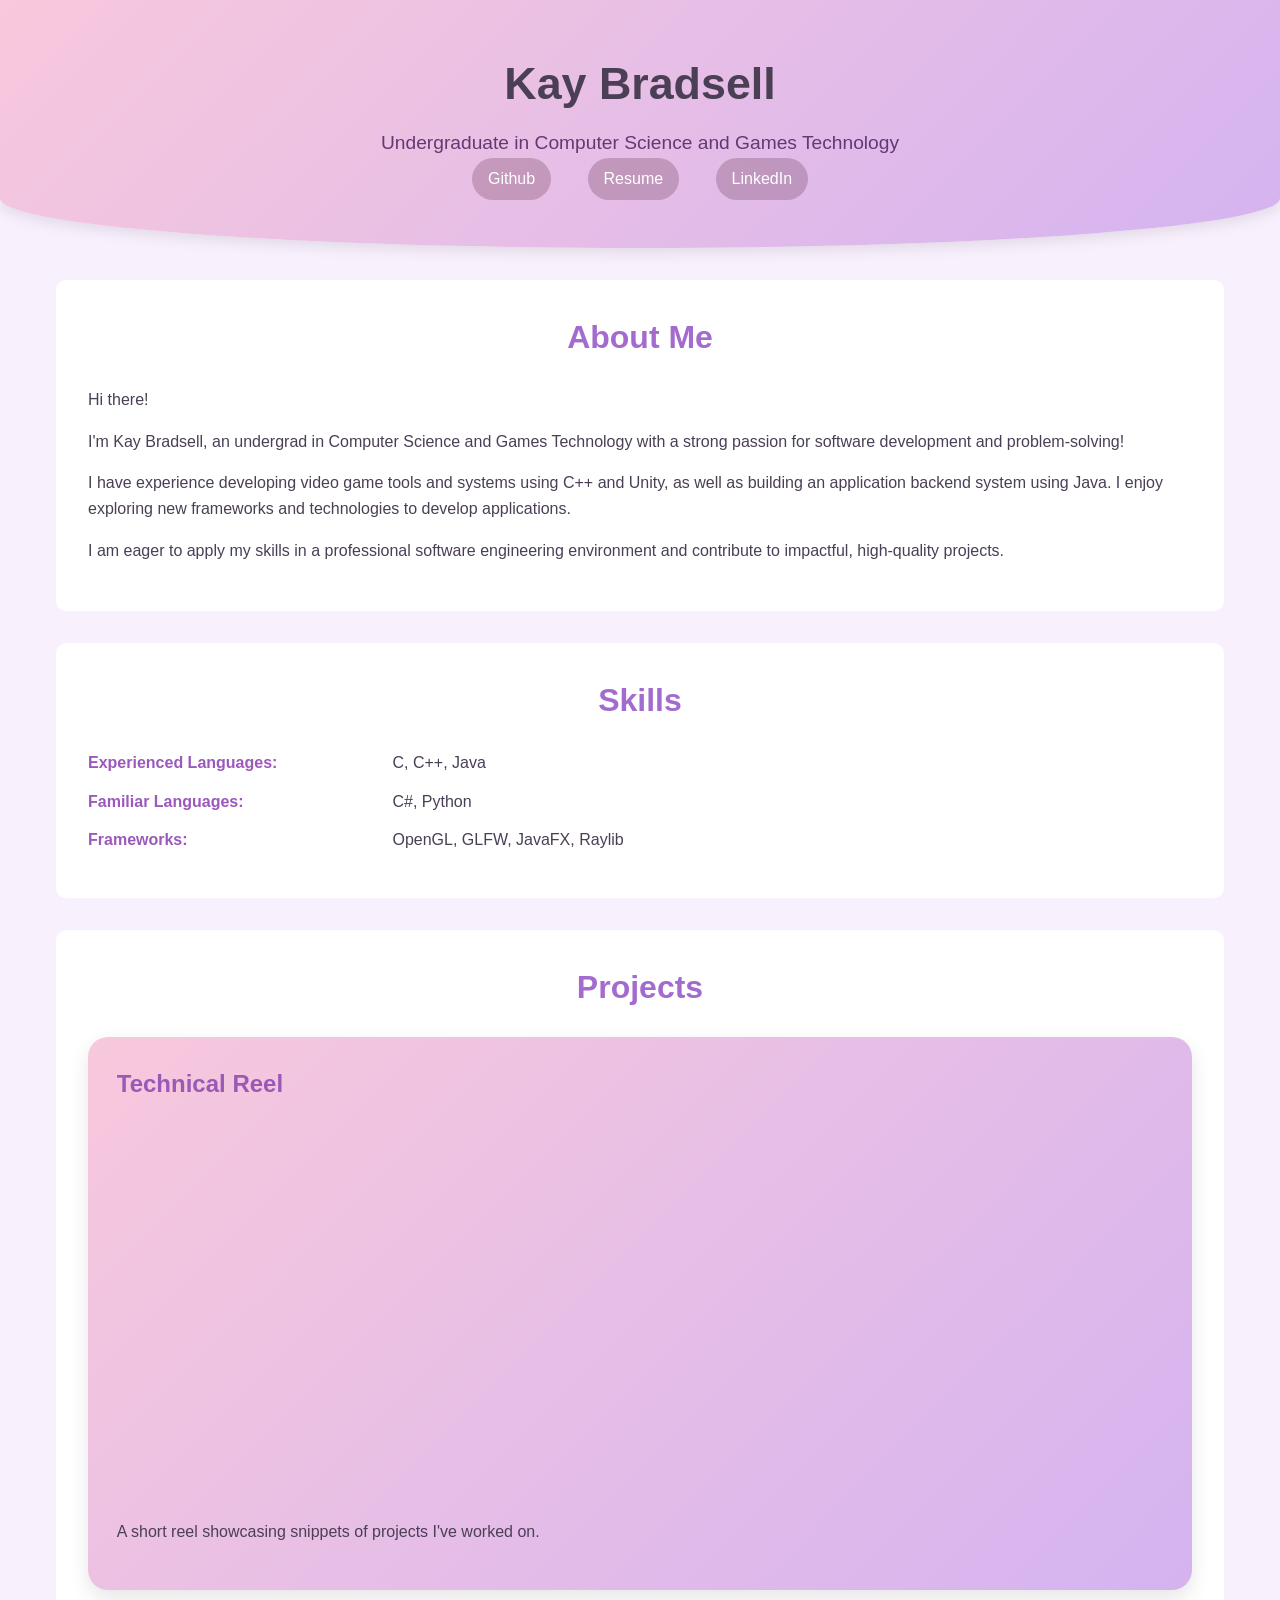
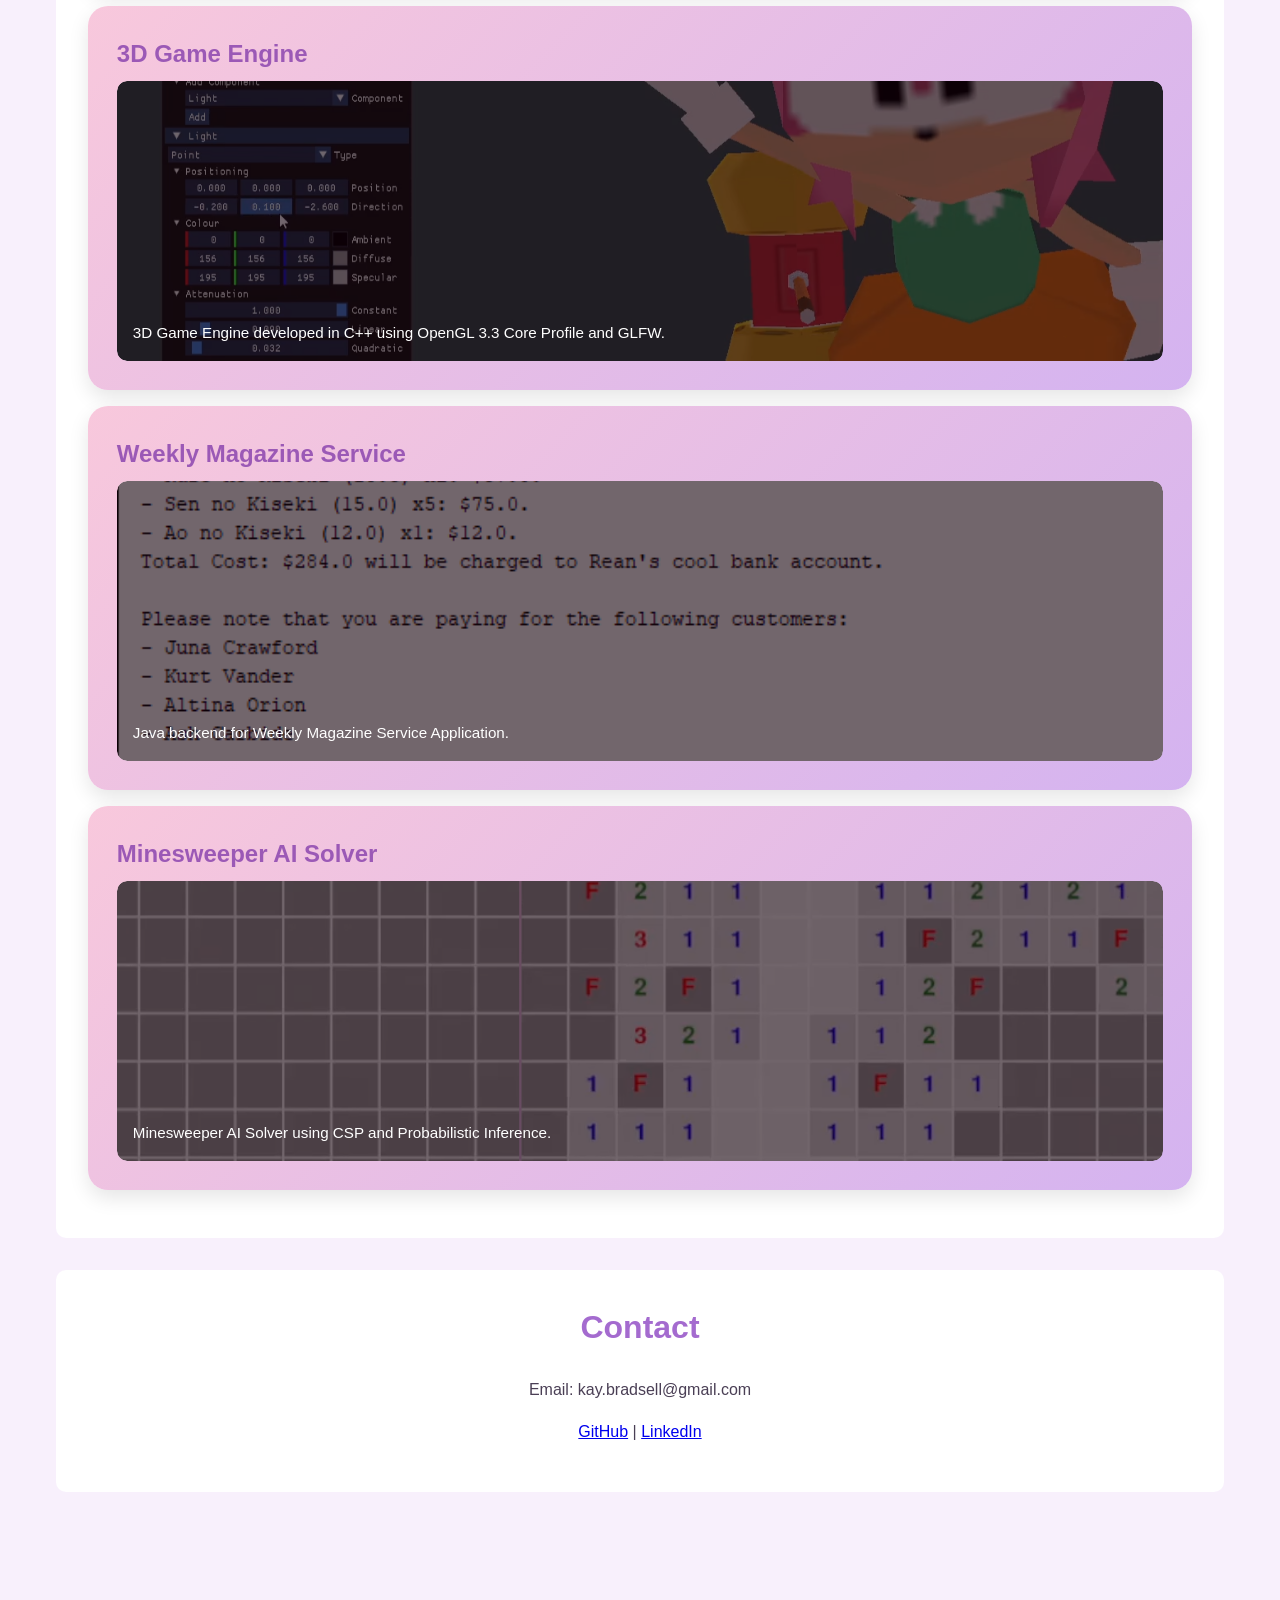
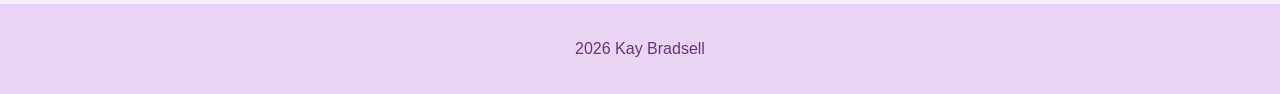
<file: index.html>
<!DOCTYPE html>
<html lang="en">
<head>
    <meta charset="UTF-8">
    <title>Kay Bradsell | Portfolio</title>
    <link rel="stylesheet" href="pagestyle.css">
</head>

<body>
    <header>
        <h1>Kay Bradsell</h1>
        <p>Undergraduate in Computer Science and Games Technology</p>
        <nav>
            <a href="https://github.com/kaybradsell"target="_blank">Github</a>
            <a href="data/docx/BRADSELLKAY_RESUME07062026.pdf" target="_blank">Resume</a>
            <a href="https://www.linkedin.com/in/kay-bradsell-53371a305/"target="_blank">LinkedIn</a>
        </nav>
    </header>

    <div class="side-left"></div>
    <div class="side-right"></div>

    <div class="content-wrapper">
        <section id="about">
            <h2>About Me</h2>
            <p>Hi there!</p>
            <p>I'm Kay Bradsell, an undergrad in Computer Science and Games Technology with a strong passion for software development and problem-solving!</p>
            <p>I have experience developing video game tools and systems using C++ and Unity, as well as building an application backend system using Java. I enjoy exploring new frameworks and technologies to develop applications. </p>
            <p>I am eager to apply my skills in a professional software engineering environment and contribute to impactful, high-quality projects. </p>
        </section>

        <section id="skills">
            <h2>Skills</h2>
            <ul>
                <li><strong>Experienced Languages:</strong> C, C++, Java</li>
                <li><strong>Familiar Languages:</strong> C#, Python</li>
                <li><strong>Frameworks:</strong> OpenGL, GLFW, JavaFX, Raylib</li>
            </ul>
        </section>

        <section id="projects">
            <h2>Projects</h2>

            <div class="project-card">
                <h3>Technical Reel</h3>
                <iframe width="100%" height="400"
                        src="https://www.youtube.com/embed/MrrMQmRB16I"
                        frameborder="0" allowfullscreen></iframe>
                <p>A short reel showcasing snippets of projects I've worked on.</p>
            </div>

            <div class="project-card">
                <h3>3D Game Engine</h3>
                <div class="project-image-wrapper">
                    <a href="game-engine.html" class="project-image-wrapper">
                        <img src="data/imgs/GameEngineView.png" alt="Screenshot of 3D Game Engine" class="project-image" />
                        <div class="project-overlay">
                            <p>3D Game Engine developed in C++ using OpenGL 3.3 Core Profile and GLFW.</p>
                        </div>
                    </a>

                </div>
            </div>

            <div class="project-card">
                <h3>Weekly Magazine Service</h3>
                <div class="project-image-wrapper">
                    <a href="magazine-service.html" class="project-image-wrapper">
                        <img src="data/imgs/MagazineView.png" alt="Screenshot of Magazine Service" class="project-image" />
                        <div class="project-overlay">
                            <p>Java backend for Weekly Magazine Service Application.</p>
                        </div>
                    </a>
                </div>
            </div>

            <div class="project-card">
                <h3>Minesweeper AI Solver</h3>
                <div class="project-image-wrapper">
                    <a href="minesweeper-ai.html" class="project-image-wrapper">
                        <img src="data/imgs/MinesweeperAIView.png" alt="Screenshot of AI Minesweeper" class="project-image" />
                        <div class="project-overlay">
                            <p>Minesweeper AI Solver using CSP and Probabilistic Inference.</p>
                        </div>
                    </a>
                </div>
            </div>


        </section>

        <section id="contact">
            <h2>Contact</h2>
            <p>Email: kay.bradsell@gmail.com</p>
            <p> <a href="https://github.com/kaybradsell" target="_blank">GitHub</a> | <a href="https://www.linkedin.com/in/kay-bradsell-53371a305/" target="_blank">LinkedIn</a></p>
        </section>

    </div>

    <footer>
        <p>2026 Kay Bradsell</p>
    </footer>

    <script src="script.js"></script>
</body>
</html>
</file>
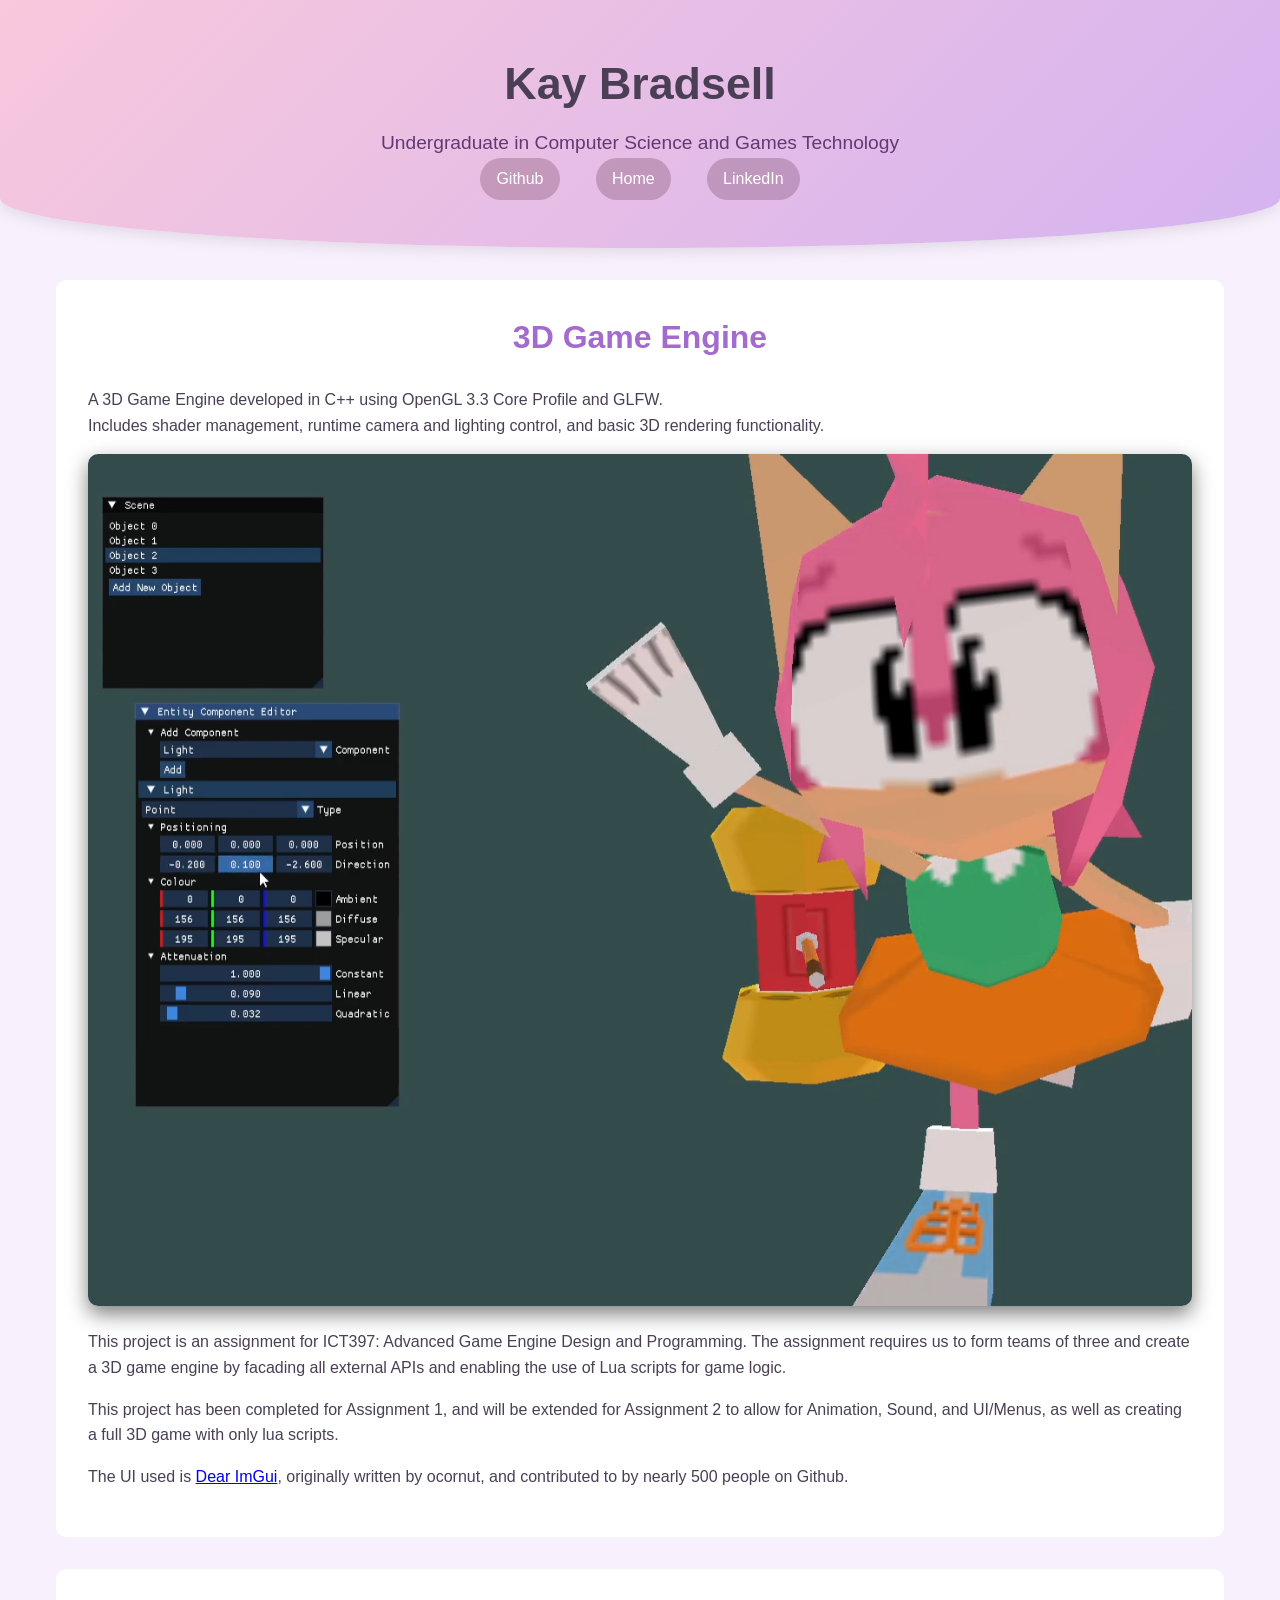
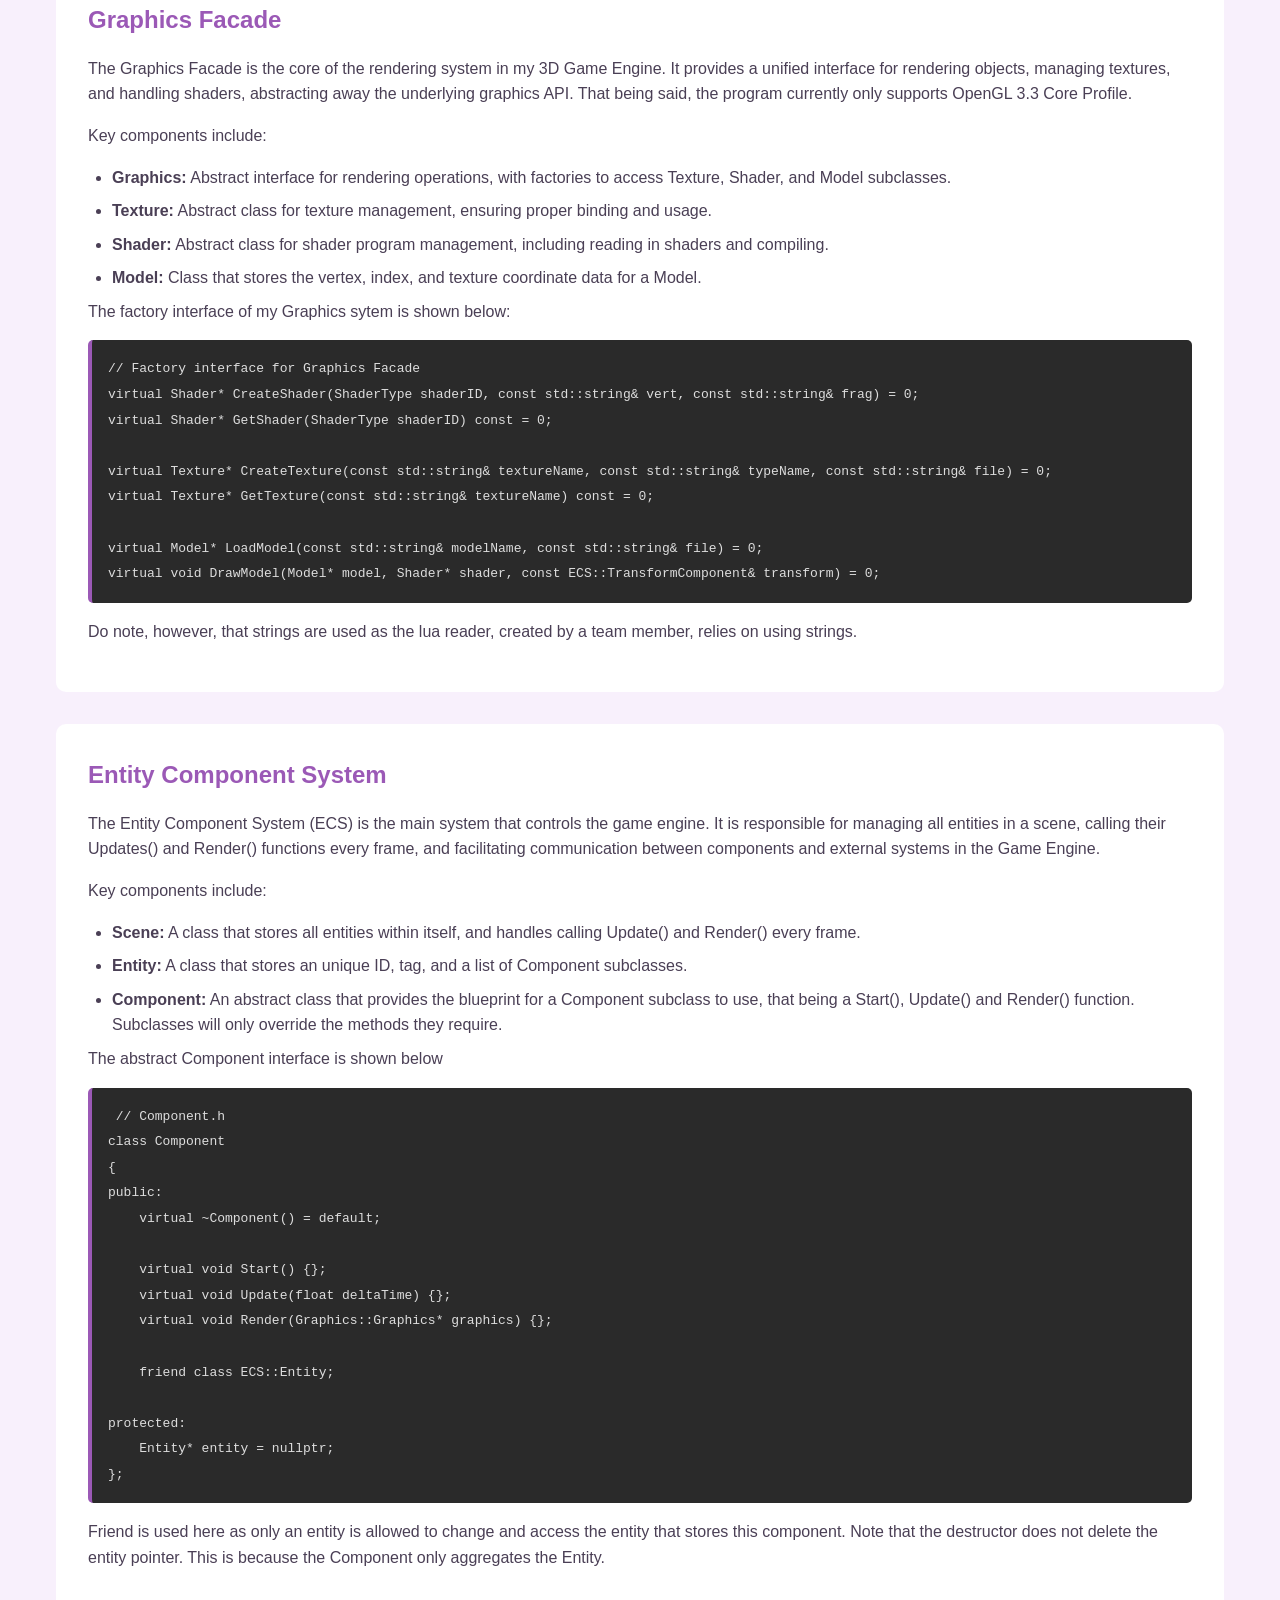
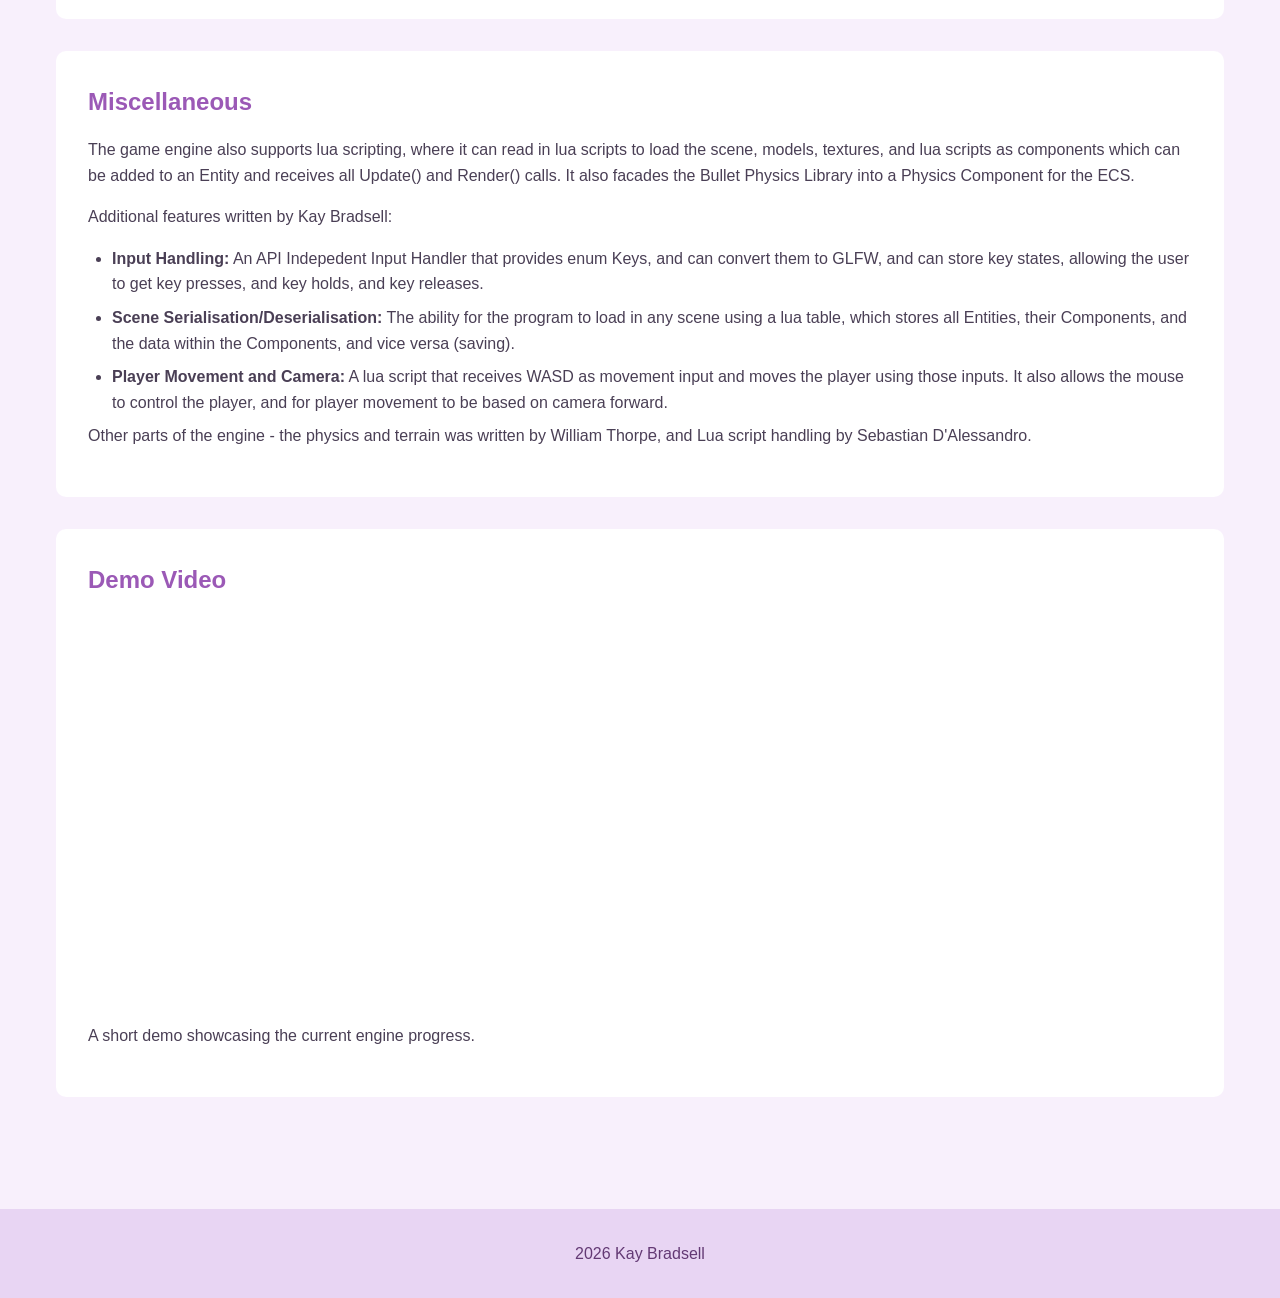
<file: game-engine.html>
<!DOCTYPE html>
<html lang="en">
<head>
    <meta charset="UTF-8">
    <title>3D Game Engine | Kay Bradsell</title>
    <link rel="stylesheet" href="pagestyle.css">
</head>
<body>

    <header>
        <h1>Kay Bradsell</h1>
        <p>Undergraduate in Computer Science and Games Technology</p>
        <nav>
            <a href="https://github.com/kaybradsell" target="_blank">Github</a>
            <a href="index.html">Home</a>
            <a href="https://www.linkedin.com/in/kay-bradsell-53371a305/" target="_blank">LinkedIn</a>
        </nav>
    </header>

    <div class="side-left"></div>
    <div class="side-right"></div>

    <div class="content-wrapper">

        <!-- Project Overview -->
        <section class="project-overview">
            <h2>3D Game Engine</h2>
            <p>
                A 3D Game Engine developed in C++ using OpenGL 3.3 Core Profile and GLFW. <br />
                Includes shader management, runtime camera and lighting control, and basic 3D rendering functionality.
            </p>
            <img src="data/imgs/GameEngineView.png" alt="3D Game Engine Screenshot" class="project-image">
            <p>
                This project is an assignment for ICT397: Advanced Game Engine Design and Programming. The assignment requires us to form teams of three and create a 3D game engine by facading all external APIs and enabling the use of Lua scripts for game logic.
            </p>

            <p>
                This project has been completed for Assignment 1, and will be extended for Assignment 2 to allow for Animation, Sound, and UI/Menus, as well as creating a full 3D game with only lua scripts.
            </p>

            <p>
                The UI used is <a href="https://github.com/ocornut/imgui" target="_blank">Dear ImGui</a>, originally written by ocornut, and contributed to by nearly 500 people on Github.
            </p>
            
        </section>

        <!-- Graphics part -->
        <section class="project-images">
            <h3>Graphics Facade</h3>

            <p>
                The Graphics Facade is the core of the rendering system in my 3D Game Engine.
                It provides a unified interface for rendering objects, managing textures, and handling shaders, abstracting away the underlying graphics API.
                That being said, the program currently only supports OpenGL 3.3 Core Profile.
            </p>

            <p>Key components include:</p>
            <ul>
                <li><strong>Graphics:</strong> Abstract interface for rendering operations, with factories to access Texture, Shader, and Model subclasses.</li>
                <li><strong>Texture:</strong> Abstract class for texture management, ensuring proper binding and usage.</li>
                <li><strong>Shader:</strong> Abstract class for shader program management, including reading in shaders and compiling.</li>
                <li><strong>Model:</strong> Class that stores the vertex, index, and texture coordinate data for a Model.</li>
            </ul>

            <p>The factory interface of my Graphics sytem is shown below:</p>
            <pre><code class="cpp">// Factory interface for Graphics Facade
virtual Shader* CreateShader(ShaderType shaderID, const std::string& vert, const std::string& frag) = 0;
virtual Shader* GetShader(ShaderType shaderID) const = 0;

virtual Texture* CreateTexture(const std::string& textureName, const std::string& typeName, const std::string& file) = 0;
virtual Texture* GetTexture(const std::string& textureName) const = 0;

virtual Model* LoadModel(const std::string& modelName, const std::string& file) = 0;
virtual void DrawModel(Model* model, Shader* shader, const ECS::TransformComponent& transform) = 0;
</code></pre>
            <p> Do note, however, that strings are used as the lua reader, created by a team member, relies on using strings.</p>
        </section>

        <!-- ECS -->
        <section class="project-images">
            <h3>Entity Component System</h3>

            <p>
                The Entity Component System (ECS) is the main system that controls the game engine.
                It is responsible for managing all entities in a scene, calling their Updates() and Render() functions every frame, and facilitating communication between components and external systems in the Game Engine.
            </p>

            <p>Key components include:</p>
            <ul>
                <li><strong>Scene:</strong> A class that stores all entities within itself, and handles calling Update() and Render() every frame.</li>
                <li><strong>Entity:</strong> A class that stores an unique ID, tag, and a list of Component subclasses.</li>
                <li><strong>Component:</strong> An abstract class that provides the blueprint for a Component subclass to use, that being a Start(), Update() and Render() function. Subclasses will only override the methods they require.</li>
            </ul>

            <p>The abstract Component interface is shown below</p>
            <pre><code style="cpp"> // Component.h
class Component
{
public:
    virtual ~Component() = default;

    virtual void Start() {};
    virtual void Update(float deltaTime) {};
    virtual void Render(Graphics::Graphics* graphics) {};

    friend class ECS::Entity;

protected:
    Entity* entity = nullptr;
};
</code></pre>
            <p>Friend is used here as only an entity is allowed to change and access the entity that stores this component. Note that the destructor does not delete the entity pointer. This is because the Component only aggregates the Entity.</p>
        </section>

        </section>

        <!-- ECS -->
        <section class="project-images">
            <h3>Miscellaneous</h3>

            <p>
                The game engine also supports lua scripting, where it can read in lua scripts to load the scene, models, textures, and lua scripts as components which can be added to an Entity and receives all Update() and Render() calls. It also facades the Bullet Physics Library into a Physics Component for the ECS.
            </p>

            <p>Additional features written by Kay Bradsell:</p>
            <ul>
                <li><strong>Input Handling:</strong> An API Indepedent Input Handler that provides enum Keys, and can convert them to GLFW, and can store key states, allowing the user to get key presses, and key holds, and key releases.</li>
                <li><strong>Scene Serialisation/Deserialisation:</strong> The ability for the program to load in any scene using a lua table, which stores all Entities, their Components, and the data within the Components, and vice versa (saving).</li>
                <li><strong>Player Movement and Camera:</strong> A lua script that receives WASD as movement input and moves the player using those inputs. It also allows the mouse to control the player, and for player movement to be based on camera forward.</li>
            </ul>

            <p>Other parts of the engine - the physics and terrain was written by William Thorpe, and Lua script handling by Sebastian D'Alessandro.</p>
        </section>

        <!-- Demo Video -->
        <section class="project-demo">
            <h3>Demo Video</h3>
                <iframe width="100%" height="400"
                    src="https://www.youtube.com/embed/H6Nz-hdSgTE"
                    frameborder="0" allowfullscreen>
                </iframe>
            <p>A short demo showcasing the current engine progress.</p>
        </section>

    </div>

    <footer>
        <p>2026 Kay Bradsell</p>
    </footer>

</body>
</html>
</file>
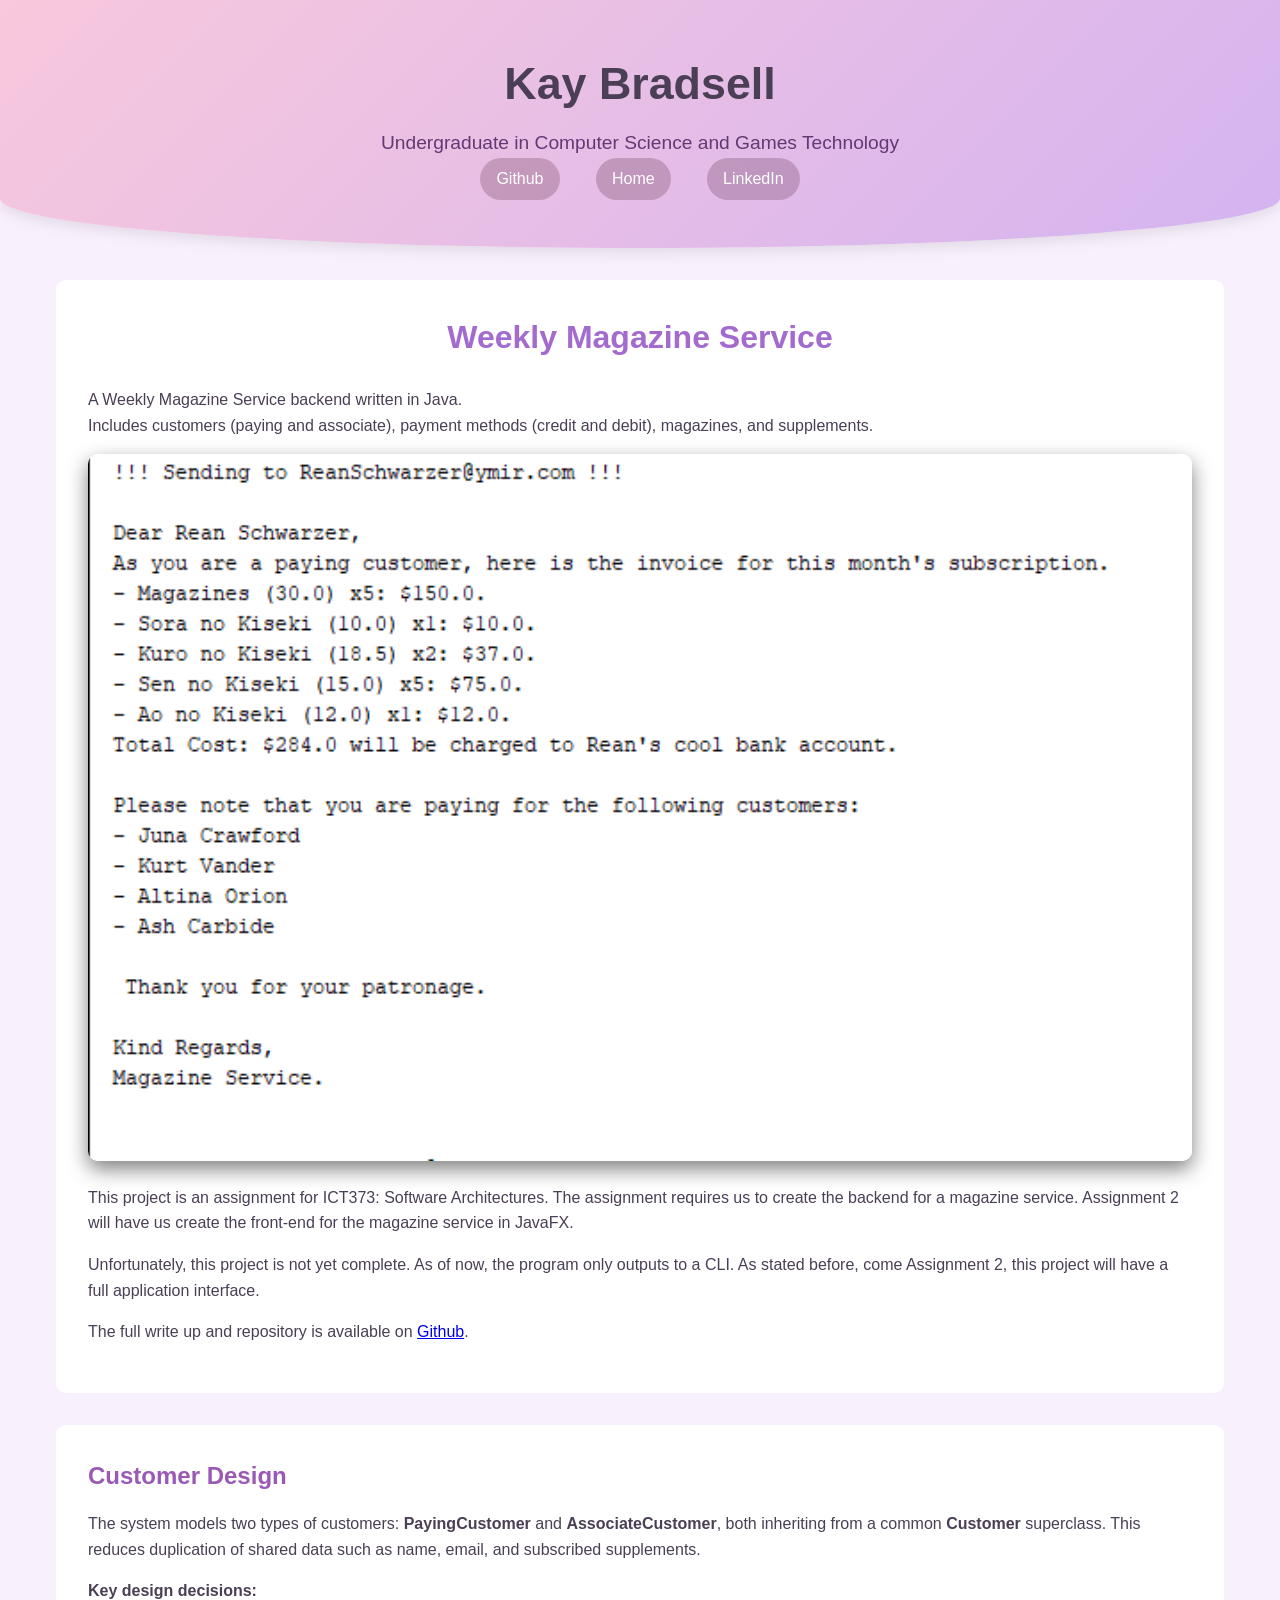
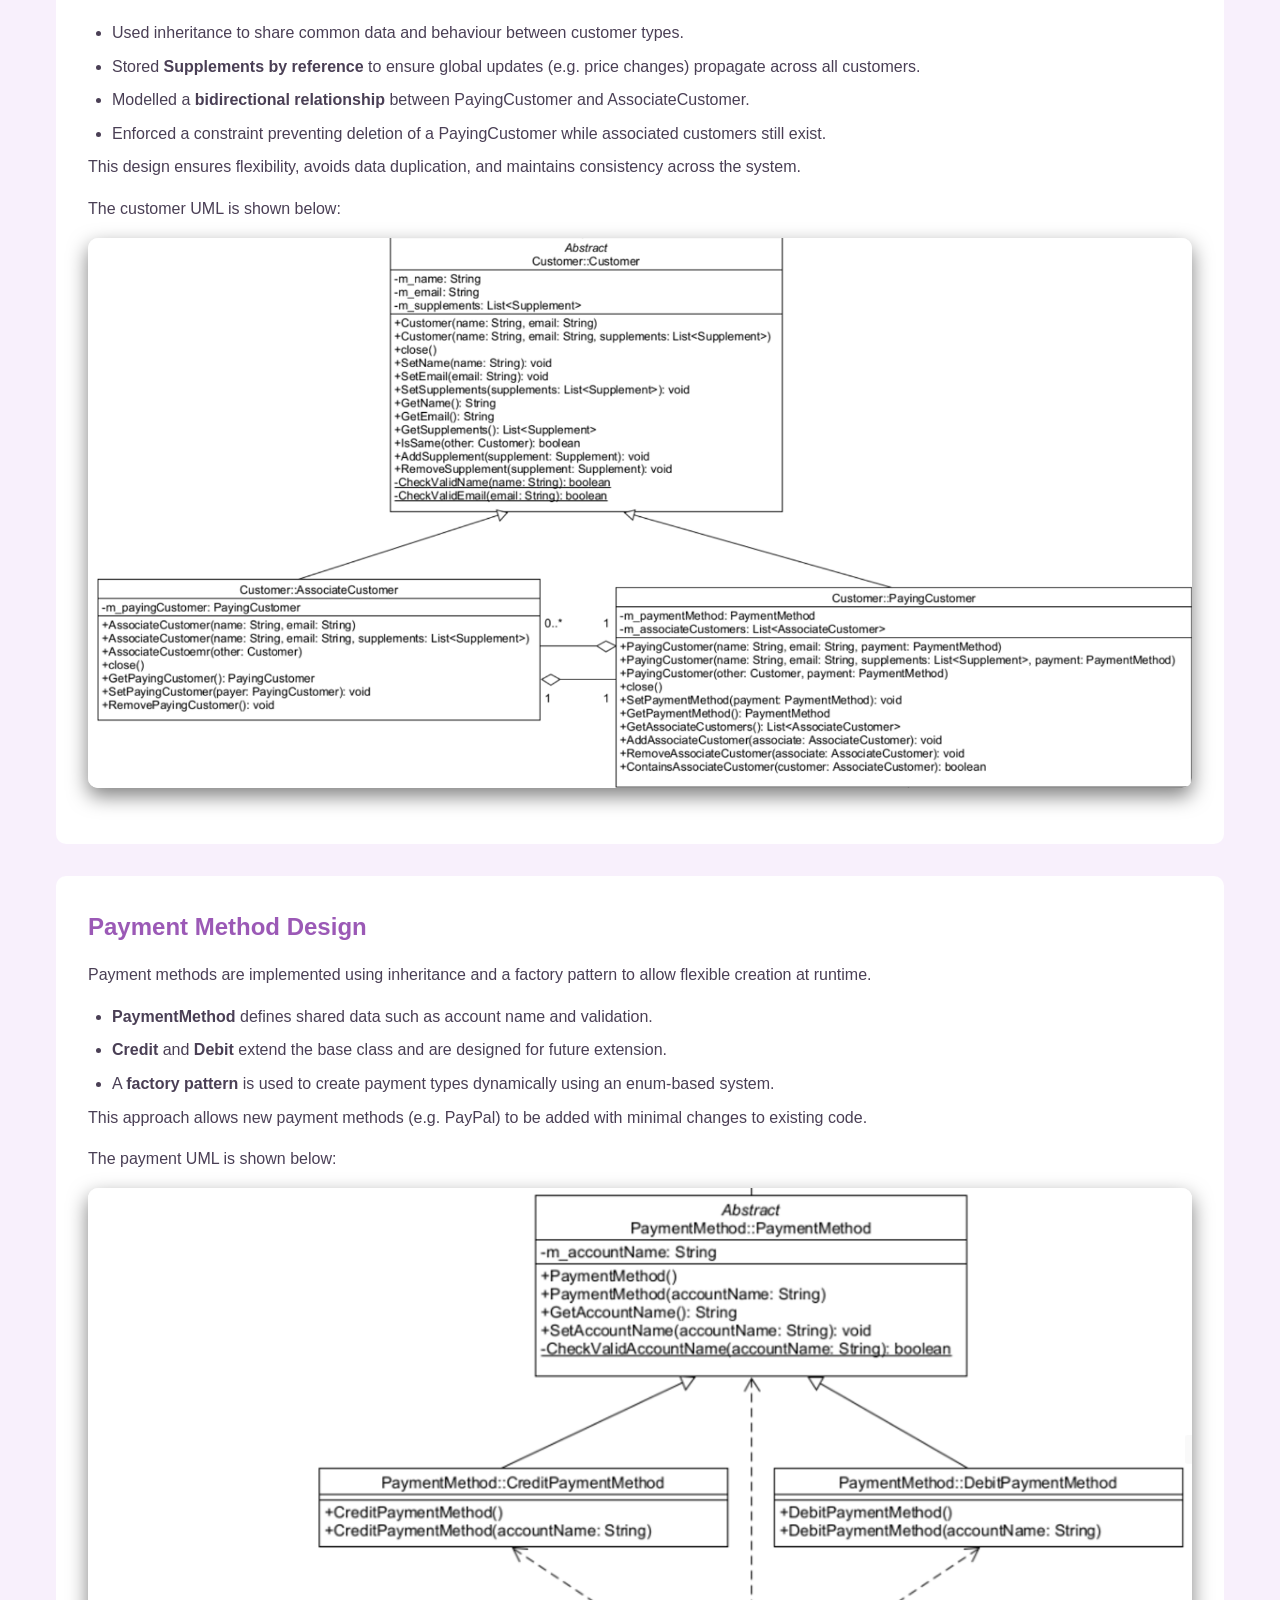
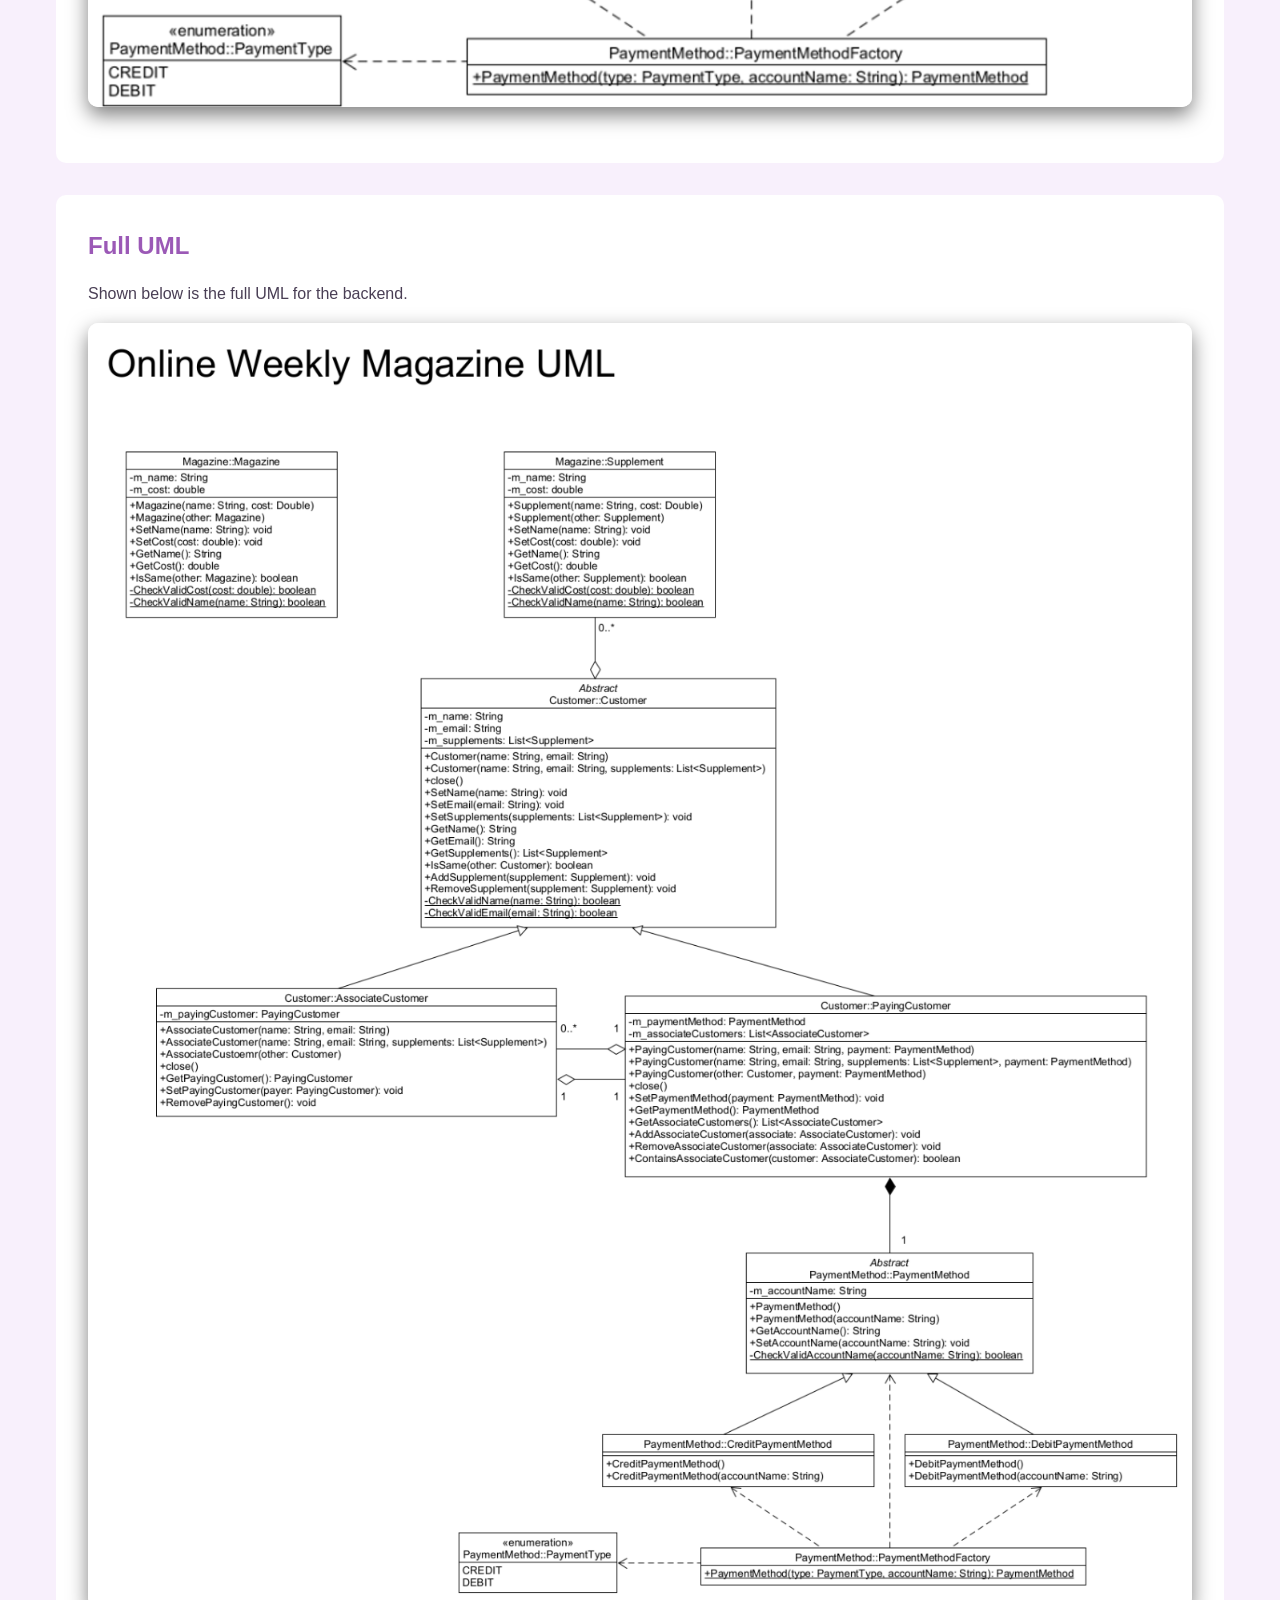
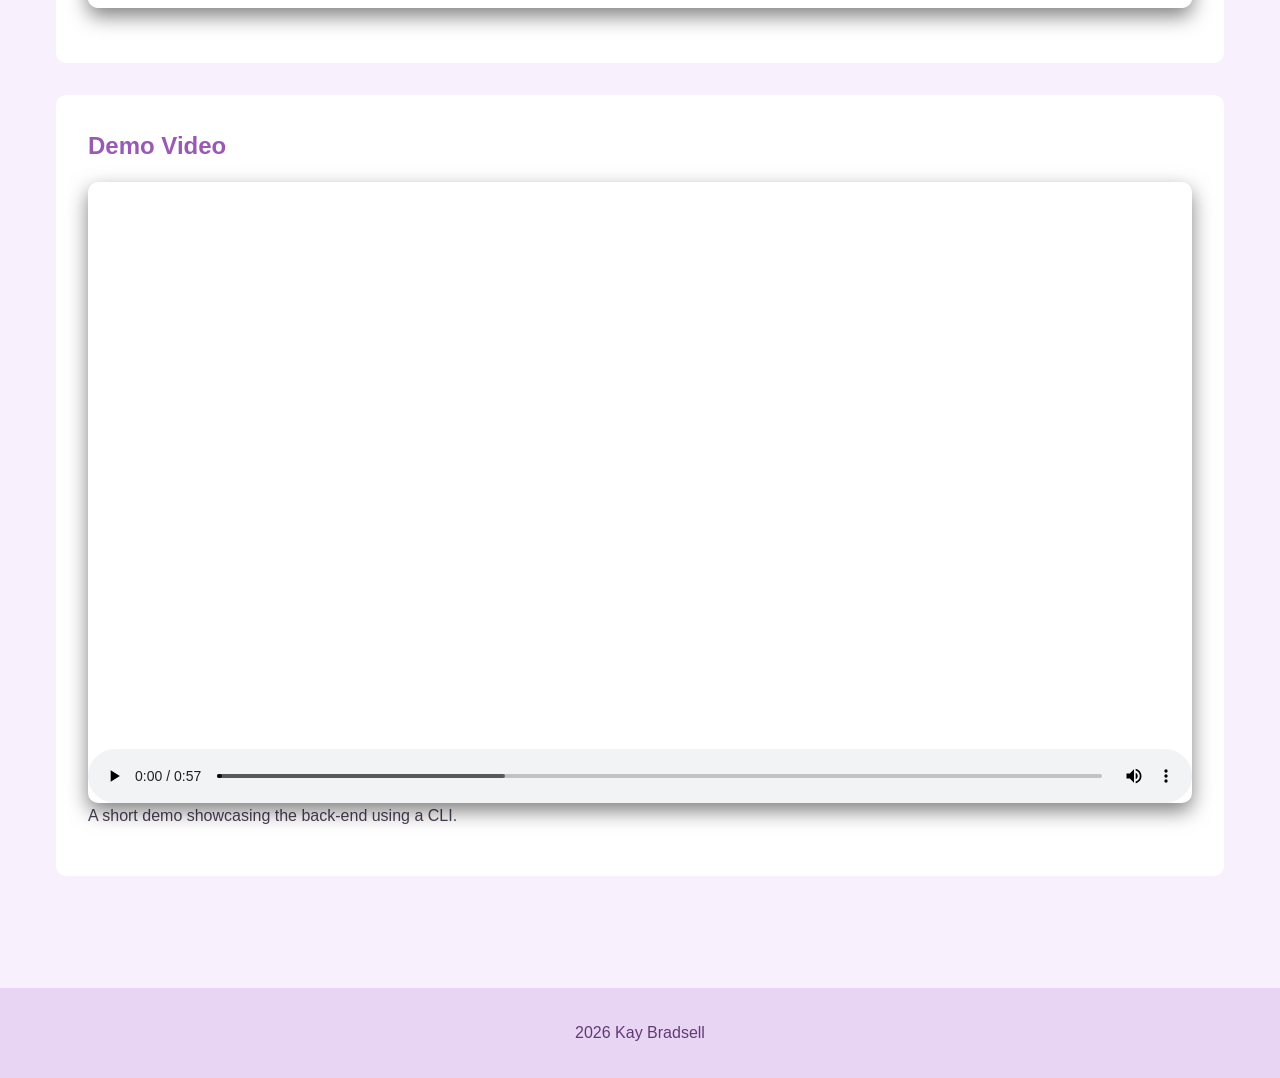
<file: magazine-service.html>
<!DOCTYPE html>
<html lang="en">
<head>
    <meta charset="UTF-8">
    <title>Magazine Service | Kay Bradsell</title>
    <link rel="stylesheet" href="pagestyle.css">
</head>
<body>

    <header>
        <h1>Kay Bradsell</h1>
        <p>Undergraduate in Computer Science and Games Technology</p>
        <nav>
            <a href="https://github.com/kaybradsell" target="_blank">Github</a>
            <a href="index.html">Home</a>
            <a href="https://www.linkedin.com/in/kay-bradsell-53371a305/" target="_blank">LinkedIn</a>
        </nav>
    </header>

    <div class="side-left"></div>
    <div class="side-right"></div>

    <div class="content-wrapper">

        <!-- Project Overview -->
        <section class="project-overview">
            <h2>Weekly Magazine Service</h2>
            <p>
                A Weekly Magazine Service backend written in Java. <br />
                Includes customers (paying and associate), payment methods (credit and debit), magazines, and supplements.
            </p>

            <img src="data/imgs/MagazineView.png" alt="Magazine Service Screenshot" class="project-image">

            <p>
                This project is an assignment for ICT373: Software Architectures. The assignment requires us to create the backend for a magazine service. Assignment 2 will have us create the front-end for the magazine service in JavaFX.
            </p>

            <p>
                Unfortunately, this project is not yet complete. As of now, the program only outputs to a CLI. As stated before, come Assignment 2, this project will have a full application interface.
            </p>

            <p>
                The full write up and repository is available on <a href="https://github.com/kaybradsell/Magazine-System" target="_blank">Github</a>.
            </p>
        </section>

        <!-- Graphics part -->
        <section class="project-images">
            <h3>Customer Design</h3>

            <p>
                The system models two types of customers: <strong>PayingCustomer</strong> and <strong>AssociateCustomer</strong>, both inheriting from a common <strong>Customer</strong> superclass.
                This reduces duplication of shared data such as name, email, and subscribed supplements.
            </p>

            <p><strong>Key design decisions:</strong></p>
            <ul>
                <li>Used inheritance to share common data and behaviour between customer types.</li>
                <li>Stored <strong>Supplements by reference</strong> to ensure global updates (e.g. price changes) propagate across all customers.</li>
                <li>Modelled a <strong>bidirectional relationship</strong> between PayingCustomer and AssociateCustomer.</li>
                <li>Enforced a constraint preventing deletion of a PayingCustomer while associated customers still exist.</li>
            </ul>

            <p>
                This design ensures flexibility, avoids data duplication, and maintains consistency across the system.
            </p>

            <p>The customer UML is shown below:</p>
            <img src="data/imgs/MagazineCustomerUML.png" alt="UML diagram for Customer" class="project-image">

        </section>

        <!-- ECS -->
        <section class="project-images">
            <h3>Payment Method Design</h3>

            <p>
                Payment methods are implemented using inheritance and a factory pattern to allow flexible creation at runtime.
            </p>

            <ul>
                <li><strong>PaymentMethod</strong> defines shared data such as account name and validation.</li>
                <li><strong>Credit</strong> and <strong>Debit</strong> extend the base class and are designed for future extension.</li>
                <li>A <strong>factory pattern</strong> is used to create payment types dynamically using an enum-based system.</li>
            </ul>

            <p>
                This approach allows new payment methods (e.g. PayPal) to be added with minimal changes to existing code.
            </p>

            <p>The payment UML is shown below:</p>
            <img src="data/imgs/MagazinePaymentUML.png" alt="UML diagram for Customer" class="project-image">
        </section>

        <section class="project-images">
            <h3>Full UML</h3>

            <p>
                Shown below is the full UML for the backend.
            </p>
            <img src="data/imgs/MagazineFullUML.png" alt="UML diagram for Customer" class="project-image">
        </section>

        <!-- Demo Video -->
        <section class="project-demo">
            <h3>Demo Video</h3>
            <div class="project-video-wrapper">
                <video controls>
                    <source src="data/videos/MagazineSystem.mp4" type="video/mp4">
                    Your browser does not support the video tag.
                </video>
            </div>
            <p>A short demo showcasing the back-end using a CLI.</p>
        </section>

    </div>

    <footer>
        <p>2026 Kay Bradsell</p>
    </footer>

</body>
</html>
</file>
<file: pagestyle.css>
/* ---- Base ---- */
* {
    box-sizing: border-box;
    margin: 0;
    padding: 0;
}

body
{
    font-family: 'Poppins', sans-serif;
    background: #f8f0fc;
    color: #4a3f55;
    line-height: 1.6;
}


/* ---- Header ---- */
header
{
    background: linear-gradient(135deg, #f8c8dc, #d4b3f0);
    text-align: center;
    padding: 3rem 1rem;
    border-bottom-left-radius: 50% 20%;
    border-bottom-right-radius: 50% 20%;
    box-shadow: 0 4px 15px rgba(0,0,0,0.1);
    position: relative;
    z-index: 2;
}

    header h1
    {
        font-size: 2.8rem;
        margin-bottom: 0.5rem;
    }

    header p
    {
        font-size: 1.2rem;
        color: #633974;
    }

/* Navigation */
nav a
{
    display: inline-block;
    margin: 0 1rem;
    text-decoration: none;
    color: #fff;
    font-weight: 500;
    padding: 0.5rem 1rem;
    border-radius: 25px;
    background: rgba(50, 0, 20, 0.2); /* or 255 255 255 */
    transition: background 0.3s, transform 0.3s;
}

    nav a:hover
    {
        background: rgba(50, 0, 20, 0.5); /* or 255 255 255 */
        transform: translateY(-3px);
    }


/* ---- Wrapper ---- */
.content-wrapper
{
    max-width: 1200px;
    margin: 0 auto;
    padding: 2rem 1rem;
    position: relative;
    z-index: 1;
}

/* ---- Sections ---- */
section
{
    background: #fff;
    padding: 2rem;
    border-radius: 10px;
    box-shadow: 0 8px 20px rbga(0, 0, 0, 0.5);
    margin-bottom: 2rem;
    text-align: left;
}

    section h1
    {
        color: #9b59b6;
        font-size: 2.8rem;
    }

    section h2
    {
        text-align: center;
        font-size: 2rem;
        margin-bottom: 1.5rem;
        color: #a46bcf;
    }

    section h3
    {
        color: #9b59b6;
        font-size: 1.5rem;
        margin-bottom: 1rem;
    }

    section p
    {
        margin-bottom: 1rem;
    }

/* ---- Skills Lists ---- */
#skills ul
{

    list-style: none;
    padding-left: 0;
}

#skills li
{
    margin-bottom: 0.8rem;
}

    #skills li strong
    {
        display: inline-block;
        width: 300px;
        color: #9b59bc;
    }

/* ---- Regular List ---- */
ul
{
    list-style-type: disc;
    padding-left: 1.5rem;
}

    ul li
    {
        margin-bottom: 0.5rem;
        
    }

/* ---- Images ---- */
.project-image
{
    width: 100%;
    max-height: 100%;
    object-fit: cover;
    border-radius: 10px;
    box-shadow: 0 8px 20px rgba(0,0,0,0.5);
    margin-bottom: 1rem;
}

/* ---- Code ---- */
pre {
    background: #2a2a2a;
    border-left: 4px solid #9b59b6;
    padding: 1rem;
    overflow-x: auto;
    border-radius: 5px;
    margin-bottom: 1rem;
    font-family: 'Fira Code', monospace;
    color: #ddd;
}

/* ---- Project Cards ---- */
.project-card
{
    background: linear-gradient(135deg, #f8c8dc, #d4b3f0);
    padding: 1.8rem;
    margin: 1rem auto;
    border-radius: 20px;
    box-shadow: 0 8px 20px rgba(0,0,0,0.1);
    transition: transform 0.3s, box-shadow 0.3s;
}

    .project-card h3
    {
        margin-bottom: 0.5rem;
        color: #9b59b6;
    }

/* ---- Project Image Wrapper ---- */
.project-image-wrapper
{
    position: relative;
    width: 100%;
    height: 280px;
    border-radius: 10px;
    overflow: hidden;
}

    .project-image-wrapper img
    {
        width: 100%;
        height: 100%;
        object-fit: cover;
        display: block;
        transition: transform 0.3s ease;
    }

    .project-image-wrapper:hover img
    {
        transform: scale(1.05);
    }

    .project-image-wrapper a
    {
        display: block;
        text-decoration: none;
        color: inherit;
        border: none;
        outline: none;
    }

/* ---- Image Overlay Text ---- */
.project-overlay
{
    position: absolute;
    top: 0;
    left: 0;
    width: 100%;
    height: 100%;
    background: rgba(20,0,10,0.6);
    color: #9b59b6;
    display: flex;
    flex-direction: column;
    justify-content: flex-end;
    padding: 1rem;
    box-sizing: border-box;
    text-align: left;
    border-radius: 10px;
}

    .project-overlay p
    {
        color: #fff;
        margin: 0;
        font-size: 0.95rem;
    }

/* ---- Video Wrapper ---- */
.project-video-wrapper
{
    position: relative;
    width: 100%;
    padding-top: 56.25%;
    border-radius: 10px;
    overflow: hidden;
    box-shadow: 0 8px 20px rgba(0,0,0,0.5);
}

    .project-video-wrapper video
    {
        position: absolute;
        top: 0;
        left: 0;
        width: 100%;
        height: 100%;
        object-fit: cover;
        display: block;
    }

/* ---- About & Contact ---- */
#about p{
    margin-left: 0 auto 1rem;
    text-align: left;
}

#contact p {
    margin-left: 0 auto 1rem;
    text-align: center;
}

/* ---- Footer ---- */
footer
{
    text-align: center;
    padding: 2rem;
    background: #e8d5f3;
    color: #633974;
    margin-top: 3rem;
    position: relative;
    z-index: 2;
}

/* ---- Side Panels ---- */
.side-left, .side-right
{
    position: fixed;
    top: 0;

    width: 350px;
    height: 100vh;

    /*background-image: url('data/gifs/background.gif');*/
    background-color: #633974;
    background-size: cover;
    background-repeat: no-repeat;
    background-position: center;

    z-index: -1;
    image-rendering: pixelated;
    opacity: 0.7;
}

.side-left
{
    left: calc(50% - 600px - 400px);
    background-position: left;
}

.side-right
{
    left: calc(50% + 600px + 50px);
    background-position: right;
}
</file>
